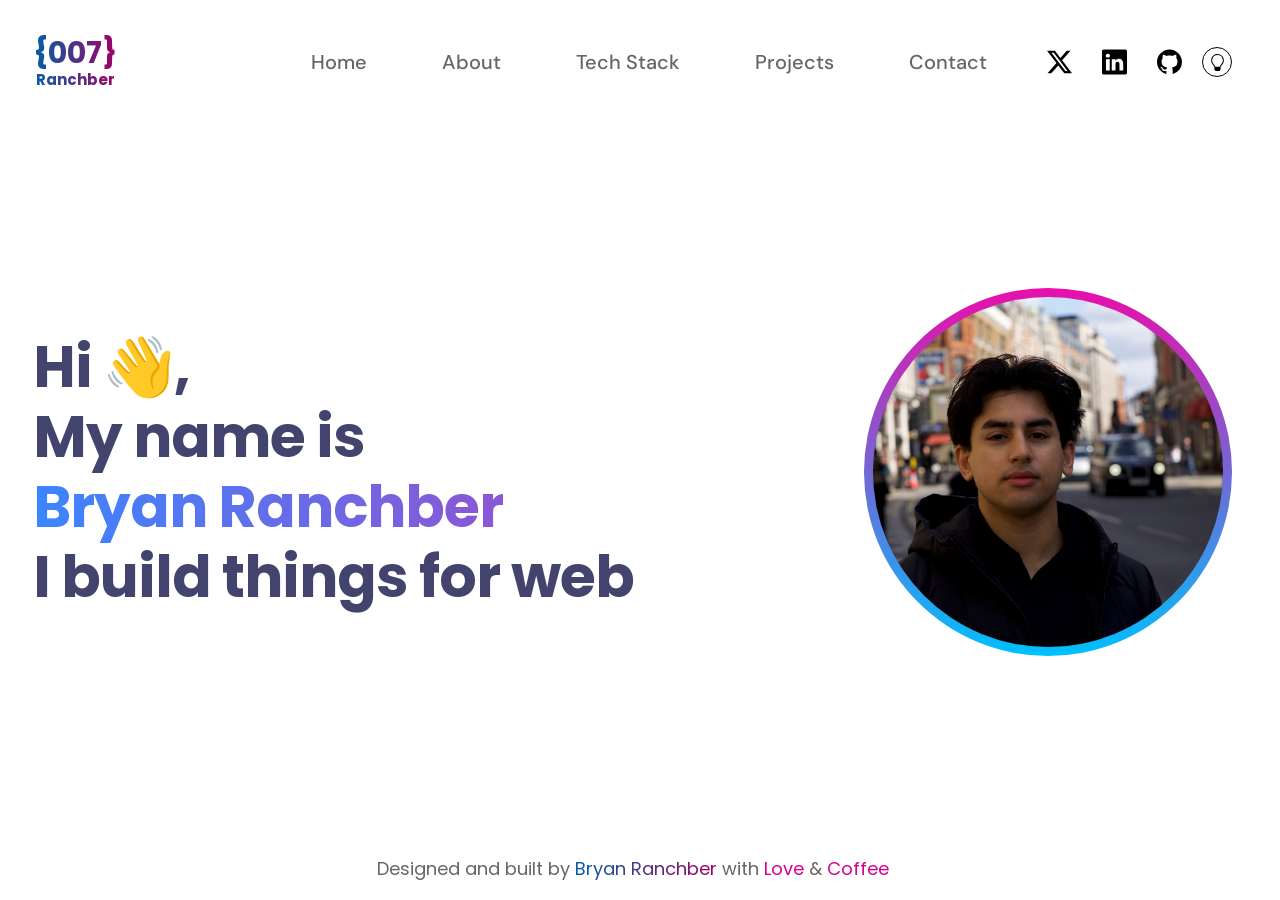
<file: index.html>
<!doctype html>
<html lang="en">
  <head>
    <meta charset="UTF-8" />
    <meta name="viewport" content="width=device-width, initial-scale=1.0"/>
    <title>Developer Portfolio</title>
    <link rel="stylesheet" href="./css/base.css" />
    <link rel="stylesheet" href="./css/home.css" />
    <script src="./js/theme.js" defer></script>
    <script src="./js/menu.js" defer></script>
    <link rel="preconnect" href="https://fonts.googleapis.com" />
    <link rel="preconnect" href="https://fonts.gstatic.com" crossorigin />
    <link
      href="https://fonts.googleapis.com/css2?family=Poppins:ital,wght@0,100;0,200;0,300;0,400;0,500;0,600;0,700;0,800;0,900;1,100;1,200;1,300;1,400;1,500;1,600;1,700;1,800;1,900&display=swap"
      rel="stylesheet"
    />
    <link rel="preconnect" href="https://fonts.googleapis.com" />
    <link rel="preconnect" href="https://fonts.gstatic.com" crossorigin />
    <link
      href="https://fonts.googleapis.com/css2?family=DM+Sans:ital,opsz,wght@0,9..40,100..1000;1,9..40,100..1000&display=swap"
      rel="stylesheet"
    />
  </head>

  <body>
    <header>
      <nav>
        <div class="nav-top">
          <a href="index.html" class="logo">
            <span class="logo-main">{007}</span>
            <span class="logo-name">Ranchber</span>
          </a>

          <div class="header-actions">
            <button class="theme-toggle" type="button" aria-label="Switch to dark mode">
              <img class="theme-icon" src="images/icons/lightbulb.svg" alt="">
            </button>

            <button class="menu-button" type="button" aria-label="Open navigation" aria-expanded="false">
            <img class="menu-icon" src="./images/icons/list.svg" alt="" />
          </button>
          </div>

        </div>

        <ul class="tablist">
          <li><a href="./index.html">Home</a></li>
          <li><a href="./pages/about.html">About</a></li>
          <li><a href="./pages/tech-stack.html">Tech Stack</a></li>
          <li><a href="./pages/projects.html">Projects</a></li>
          <li><a href="./pages/contact.html">Contact</a></li>
        </ul>

        <div class="social-links">
          <a href="https://x.com/?lang=sv"
            ><img src="./images/icons/twitter.svg" alt="Twitter"
          /></a>
          <a href="https://se.linkedin.com/"
            ><img src="./images/icons/linkedin.svg" alt="LinkedIn"
          /></a>
          <a href="https://github.com/BryanRanchber"
            ><img src="./images/icons/github.svg" alt="GitHub"
          /></a>
        </div>
      </nav>
    </header>

    <main>
      <section class="hero">
        <h1>
          Hi 👋,<br />
          My name is<br />
          <span class="hero-name">Bryan Ranchber</span><br />
          I build things for web
        </h1>
        <img src="./images/profile-img.jpg" alt="Bryan Ranchber" />
      </section>
    </main>

    <footer>
      <p>
        Designed and built by
        <span class="footer-gradient">Bryan Ranchber</span> with
        <span class="footer-pink">Love</span> &
        <span class="footer-pink">Coffee</span>
      </p>
    </footer>
  </body>
</html>
</file>
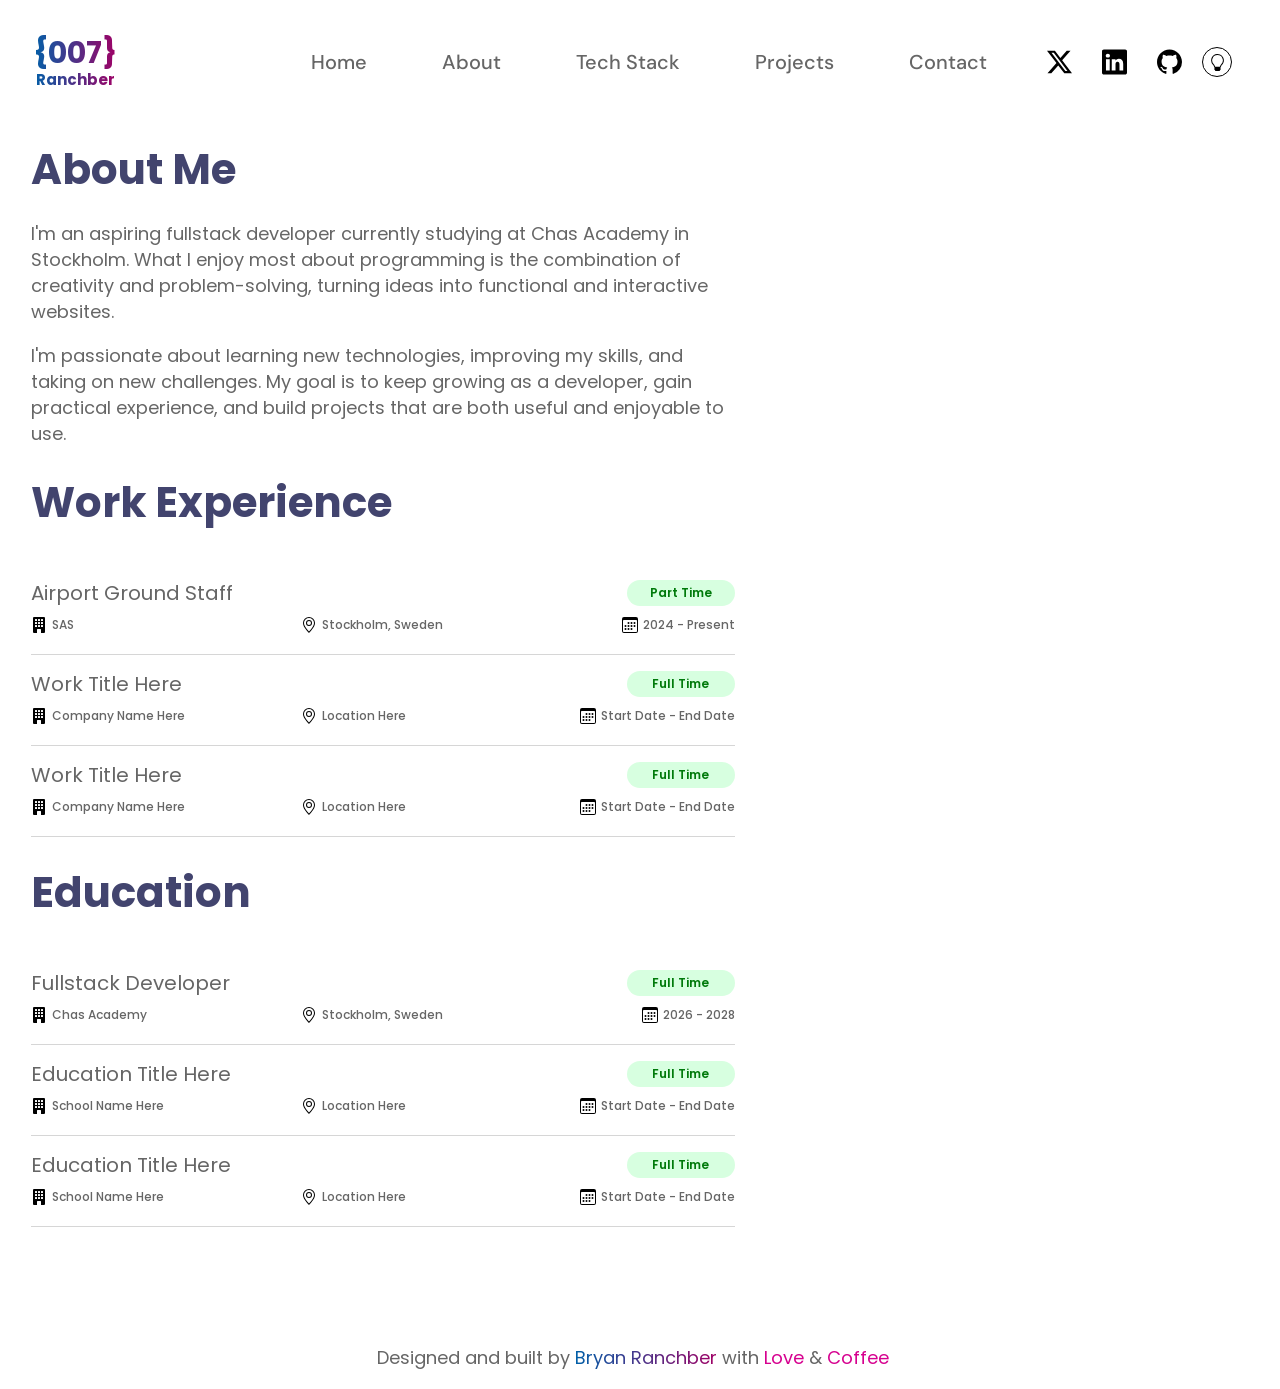
<file: pages/about.html>
<!doctype html>
<html lang="en">
  <head>
    <meta charset="UTF-8" />
    <meta name="viewport" content="width=device-width, initial-scale=1.0" />
    <title>About</title>
    <link rel="stylesheet" href="../css/base.css" />
    <link rel="stylesheet" href="../css/about.css" />
    <script src="../js/cv.js" defer></script>
    <script src="../js/theme.js" defer></script>
    <script src="../js/menu.js" defer></script>
    <link rel="preconnect" href="https://fonts.googleapis.com" />
    <link rel="preconnect" href="https://fonts.gstatic.com" crossorigin />
    <link
      href="https://fonts.googleapis.com/css2?family=Poppins:ital,wght@0,100;0,200;0,300;0,400;0,500;0,600;0,700;0,800;0,900;1,100;1,200;1,300;1,400;1,500;1,600;1,700;1,800;1,900&display=swap"
      rel="stylesheet"
    />
    <link rel="preconnect" href="https://fonts.googleapis.com" />
    <link rel="preconnect" href="https://fonts.gstatic.com" crossorigin />
    <link
      href="https://fonts.googleapis.com/css2?family=DM+Sans:ital,opsz,wght@0,9..40,100..1000;1,9..40,100..1000&display=swap"
      rel="stylesheet"
    />
  </head>

  <body>
    <header>
      <nav>
        <div class="nav-top">
          <a href="../index.html" class="logo">
            <span class="logo-main">{007}</span>
            <span class="logo-name">Ranchber</span>
          </a>

          <div class="header-actions">
            <button
              class="theme-toggle"
              type="button"
              aria-label="Switch to dark mode"
            >
              <img
                class="theme-icon"
                src="../images/icons/lightbulb.svg"
                alt=""
              />
            </button>

            <button
              class="menu-button"
              type="button"
              aria-label="Open navigation"
              aria-expanded="false"
            >
              <img class="menu-icon" src="../images/icons/list.svg" alt="" />
            </button>
          </div>
        </div>

        <ul class="tablist">
          <li><a href="../index.html">Home</a></li>
          <li><a href="../pages/about.html">About</a></li>
          <li><a href="../pages/tech-stack.html">Tech Stack</a></li>
          <li><a href="../pages/projects.html">Projects</a></li>
          <li><a href="../pages/contact.html">Contact</a></li>
        </ul>

        <div class="social-links">
          <a href="https://x.com/?lang=sv"
            ><img src="../images/icons/twitter.svg" alt="Twitter"
          /></a>
          <a href="https://se.linkedin.com/"
            ><img src="../images/icons/linkedin.svg" alt="LinkedIn"
          /></a>
          <a href="https://github.com/BryanRanchber"
            ><img src="../images/icons/github.svg" alt="GitHub"
          /></a>
        </div>
      </nav>
    </header>

    <main>
      <section class="about-intro">
        <h1 class="about-me-title">About Me</h1>
        <p class="about-description">
          I'm an aspiring fullstack developer currently studying at Chas Academy
          in Stockholm. What I enjoy most about programming is the combination
          of creativity and problem-solving, turning ideas into functional and
          interactive websites.
        </p>
        <p class="about-description">
          I'm passionate about learning new technologies,
          improving my skills, and taking on new challenges. My goal is to keep
          growing as a developer, gain practical experience, and build projects
          that are both useful and enjoyable to use.
        </p>
      </section>

      <section>
        <h2 class="experience">Work Experience</h2>
        <div id="experience-list"></div>
      </section>

      <section>
        <h2 class="education">Education</h2>
        <div id="education-list"></div>
      </section>
    </main>

    <footer>
      <p>
        Designed and built by
        <span class="footer-gradient">Bryan Ranchber</span> with
        <span class="footer-pink">Love</span> &
        <span class="footer-pink">Coffee</span>
      </p>
    </footer>
  </body>
</html>
</file>
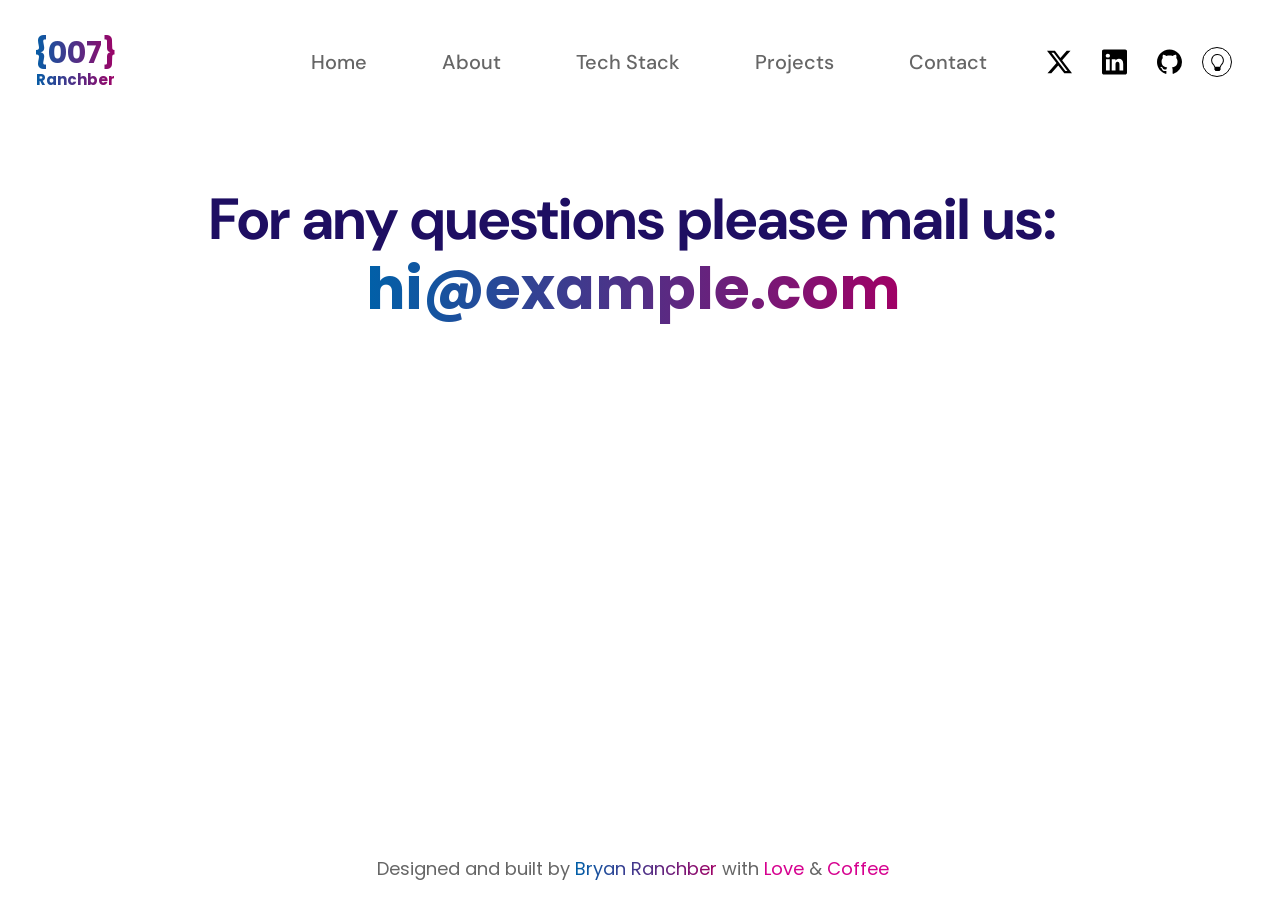
<file: pages/contact.html>
<!doctype html>
<html lang="en">
  <head>
    <meta charset="UTF-8" />
    <meta name="viewport" content="width=device-width, initial-scale=1.0" />
    <title>Contact</title>
    <link rel="stylesheet" href="../css/base.css" />
    <link rel="stylesheet" href="../css/contact.css" />
    <script src="../js/theme.js" defer></script>
    <script src="../js/menu.js" defer></script>
    <link rel="preconnect" href="https://fonts.googleapis.com" />
    <link rel="preconnect" href="https://fonts.gstatic.com" crossorigin />
    <link
      href="https://fonts.googleapis.com/css2?family=Poppins:ital,wght@0,100;0,200;0,300;0,400;0,500;0,600;0,700;0,800;0,900;1,100;1,200;1,300;1,400;1,500;1,600;1,700;1,800;1,900&display=swap"
      rel="stylesheet"
    />
    <link rel="preconnect" href="https://fonts.googleapis.com" />
    <link rel="preconnect" href="https://fonts.gstatic.com" crossorigin />
    <link
      href="https://fonts.googleapis.com/css2?family=DM+Sans:ital,opsz,wght@0,9..40,100..1000;1,9..40,100..1000&display=swap"
      rel="stylesheet"
    />
  </head>

  <body>
    <header>
      <nav>
        <div class="nav-top">
          <a href="../index.html" class="logo">
            <span class="logo-main">{007}</span>
            <span class="logo-name">Ranchber</span>
          </a>

          <div class="header-actions">
            <button
              class="theme-toggle"
              type="button"
              aria-label="Switch to dark mode"
            >
              <img
                class="theme-icon"
                src="../images/icons/lightbulb.svg"
                alt=""
              />
            </button>

            <button
              class="menu-button"
              type="button"
              aria-label="Open navigation"
              aria-expanded="false"
            >
              <img class="menu-icon" src="../images/icons/list.svg" alt="" />
            </button>
          </div>
        </div>

        <ul class="tablist">
          <li><a href="../index.html">Home</a></li>
          <li><a href="../pages/about.html">About</a></li>
          <li><a href="../pages/tech-stack.html">Tech Stack</a></li>
          <li><a href="../pages/projects.html">Projects</a></li>
          <li><a href="../pages/contact.html">Contact</a></li>
        </ul>

        <div class="social-links">
          <a href="https://x.com/?lang=sv"
            ><img src="../images/icons/twitter.svg" alt="Twitter"
          /></a>
          <a href="https://se.linkedin.com/"
            ><img src="../images/icons/linkedin.svg" alt="LinkedIn"
          /></a>
          <a href="https://github.com/BryanRanchber"
            ><img src="../images/icons/github.svg" alt="GitHub"
          /></a>
        </div>
      </nav>
    </header>

    <main>
      <section class="contact-section">
        <h1>For any questions please mail us:</h1>
        <a class="contact-info" href="mailto:hi@example.com">hi@example.com</a>

        <div class="mobile-contact">
          <p class="contact-or">or</p>
          <a class="contact-info" href="tel:+911234567890">+91 12345 67890</a>
        </div>
      </section>
    </main>

    <footer>
      <p>
        Designed and built by
        <span class="footer-gradient">Bryan Ranchber</span> with
        <span class="footer-pink">Love</span> &
        <span class="footer-pink">Coffee</span>
      </p>
    </footer>
  </body>
</html>
</file>
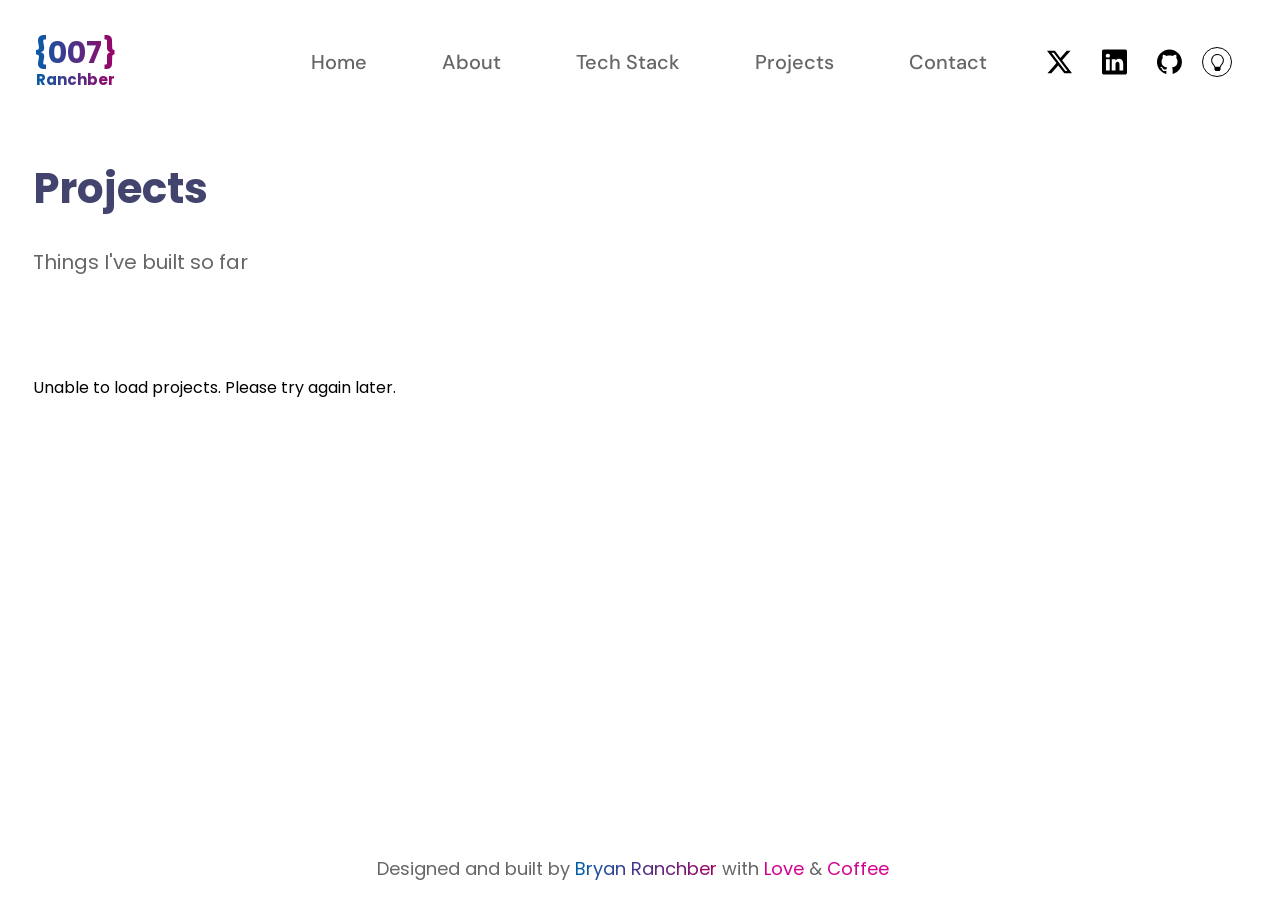
<file: pages/projects.html>
<!doctype html>
<html lang="en">
  <head>
    <meta charset="UTF-8" />
    <meta name="viewport" content="width=device-width, initial-scale=1.0" />
    <title>Projects</title>
    <link rel="stylesheet" href="../css/base.css" />
    <link rel="stylesheet" href="../css/projects.css" />
    <script src="../js/projects.js" defer></script>
    <script src="../js/theme.js" defer></script>
    <script src="../js/menu.js" defer></script>
    <link rel="preconnect" href="https://fonts.googleapis.com" />
    <link rel="preconnect" href="https://fonts.gstatic.com" crossorigin />
    <link
      href="https://fonts.googleapis.com/css2?family=Poppins:ital,wght@0,100;0,200;0,300;0,400;0,500;0,600;0,700;0,800;0,900;1,100;1,200;1,300;1,400;1,500;1,600;1,700;1,800;1,900&display=swap"
      rel="stylesheet"
    />
    <link rel="preconnect" href="https://fonts.googleapis.com" />
    <link rel="preconnect" href="https://fonts.gstatic.com" crossorigin />
    <link
      href="https://fonts.googleapis.com/css2?family=DM+Sans:ital,opsz,wght@0,9..40,100..1000;1,9..40,100..1000&display=swap"
      rel="stylesheet"
    />
  </head>

  <body>
    <header>
      <nav>
        <div class="nav-top">
          <a href="../index.html" class="logo">
            <span class="logo-main">{007}</span>
            <span class="logo-name">Ranchber</span>
          </a>

          <div class="header-actions">
            <button
              class="theme-toggle"
              type="button"
              aria-label="Switch to dark mode"
            >
              <img
                class="theme-icon"
                src="../images/icons/lightbulb.svg"
                alt=""
              />
            </button>

            <button
              class="menu-button"
              type="button"
              aria-label="Open navigation"
              aria-expanded="false"
            >
              <img class="menu-icon" src="../images/icons/list.svg" alt="" />
            </button>
          </div>
        </div>

        <ul class="tablist">
          <li><a href="../index.html">Home</a></li>
          <li><a href="../pages/about.html">About</a></li>
          <li><a href="../pages/tech-stack.html">Tech Stack</a></li>
          <li><a href="../pages/projects.html">Projects</a></li>
          <li><a href="../pages/contact.html">Contact</a></li>
        </ul>

        <div class="social-links">
          <a href="https://x.com/?lang=sv"
            ><img src="../images/icons/twitter.svg" alt="Twitter"
          /></a>
          <a href="https://se.linkedin.com/"
            ><img src="../images/icons/linkedin.svg" alt="LinkedIn"
          /></a>
          <a href="https://github.com/BryanRanchber"
            ><img src="../images/icons/github.svg" alt="GitHub"
          /></a>
        </div>
      </nav>
    </header>
    <main>
      <section class="projects">
        <h1>Projects</h1>
        <p>Things I've built so far</p>

        <div class="project-grid" id="projects-list"></div>
      </section>
    </main>

    <footer>
      <p>
        Designed and built by
        <span class="footer-gradient">Bryan Ranchber</span> with
        <span class="footer-pink">Love</span> &
        <span class="footer-pink">Coffee</span>
      </p>
    </footer>
  </body>
</html>
</file>
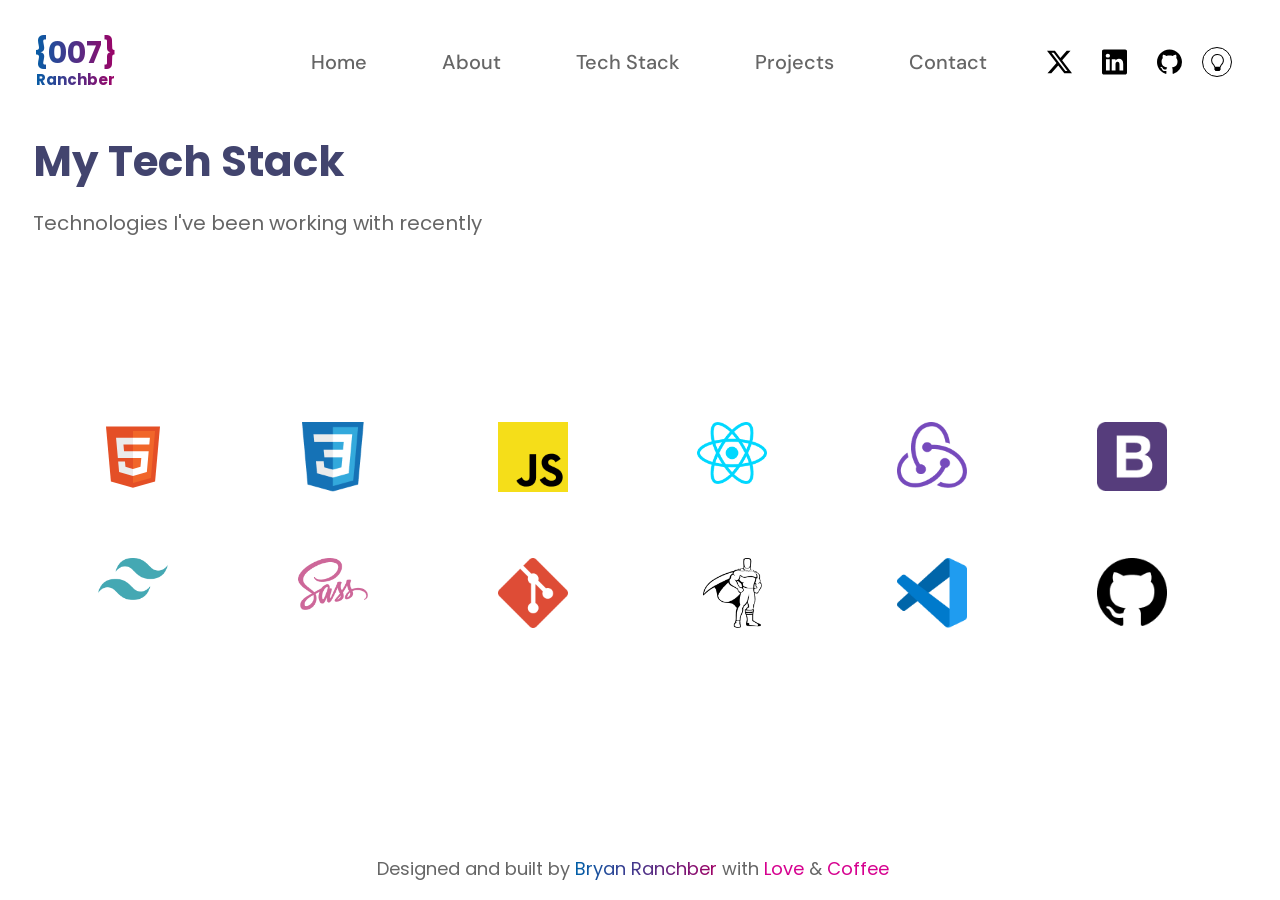
<file: pages/tech-stack.html>
<!doctype html>
<html lang="en">
  <head>
    <meta charset="UTF-8" />
    <meta name="viewport" content="width=device-width, initial-scale=1.0" />
    <title>Tech Stack</title>
    <link rel="stylesheet" href="../css/base.css" />
    <link rel="stylesheet" href="../css/tech-stack.css" />
    <script src="../js/theme.js" defer></script>
    <script src="../js/menu.js" defer></script>
    <link rel="preconnect" href="https://fonts.googleapis.com" />
    <link rel="preconnect" href="https://fonts.gstatic.com" crossorigin />
    <link
      href="https://fonts.googleapis.com/css2?family=Poppins:ital,wght@0,100;0,200;0,300;0,400;0,500;0,600;0,700;0,800;0,900;1,100;1,200;1,300;1,400;1,500;1,600;1,700;1,800;1,900&display=swap"
      rel="stylesheet"
    />
    <link rel="preconnect" href="https://fonts.googleapis.com" />
    <link rel="preconnect" href="https://fonts.gstatic.com" crossorigin />
    <link
      href="https://fonts.googleapis.com/css2?family=DM+Sans:ital,opsz,wght@0,9..40,100..1000;1,9..40,100..1000&display=swap"
      rel="stylesheet"
    />
  </head>

  <body>
    <header>
      <nav>
        <div class="nav-top">
          <a href="../index.html" class="logo">
            <span class="logo-main">{007}</span>
            <span class="logo-name">Ranchber</span>
          </a>

          <div class="header-actions">
            <button
              class="theme-toggle"
              type="button"
              aria-label="Switch to dark mode"
            >
              <img
                class="theme-icon"
                src="../images/icons/lightbulb.svg"
                alt=""
              />
            </button>

            <button
              class="menu-button"
              type="button"
              aria-label="Open navigation"
              aria-expanded="false"
            >
              <img class="menu-icon" src="../images/icons/list.svg" alt="" />
            </button>
          </div>
        </div>

        <ul class="tablist">
          <li><a href="../index.html">Home</a></li>
          <li><a href="../pages/about.html">About</a></li>
          <li><a href="../pages/tech-stack.html">Tech Stack</a></li>
          <li><a href="../pages/projects.html">Projects</a></li>
          <li><a href="../pages/contact.html">Contact</a></li>
        </ul>

        <div class="social-links">
          <a href="https://x.com/?lang=sv"
            ><img src="../images/icons/twitter.svg" alt="Twitter"
          /></a>
          <a href="https://se.linkedin.com/"
            ><img src="../images/icons/linkedin.svg" alt="LinkedIn"
          /></a>
          <a href="https://github.com/BryanRanchber"
            ><img src="../images/icons/github.svg" alt="GitHub"
          /></a>
        </div>
      </nav>
    </header>
    <main>
      <section class="tech-stack">
        <h1>My Tech Stack</h1>
        <p>Technologies I've been working with recently</p>

        <ul>
          <li>
            <p>HTML</p>
            <img src="../images/tech-stack/HTML.svg" alt="HTML" />
          </li>
          <li>
            <p>CSS</p>
            <img src="../images/tech-stack/CSS.png" alt="CSS" />
          </li>
          <li>
            <p>JavaScript</p>
            <img src="../images/tech-stack/JavaScript.png" alt="JavaScript" />
          </li>
          <li>
            <p>React</p>
            <img src="../images/tech-stack/React.png" alt="React" />
          </li>
          <li>
            <p>Redux</p>
            <img src="../images/tech-stack/Redux.png" alt="Redux" />
          </li>
          <li>
            <p>Bootstrap</p>
            <img src="../images/tech-stack/Bootstrap.png" alt="Bootstrap" />
          </li>
          <li>
            <p>Tailwind CSS</p>
            <img
              src="../images/tech-stack/Tailwind-CSS.png"
              alt="Tailwind CSS"
            />
          </li>
          <li>
            <p>Sass</p>
            <img src="../images/tech-stack/Sass.png" alt="Sass" />
          </li>
          <li>
            <p>Git</p>
            <img src="../images/tech-stack/Git.png" alt="Git" />
          </li>
          <li>
            <p>GreenSock</p>
            <img class="dark-mode-icon" src="../images/tech-stack/Greensock.png" alt="GreenSock" />
          </li>
          <li>
            <p>VS Code</p>
            <img
              src="../images/tech-stack/Visual-Studio-Code.png"
              alt="Visual Studio Code"
            />
          </li>
          <li>
            <p>Github</p>
            <img class="dark-mode-icon" src="../images/tech-stack/Github.png" alt="GitHub" />
          </li>
        </ul>
      </section>
    </main>
    <footer>
      <p>
        Designed and built by
        <span class="footer-gradient">Bryan Ranchber</span> with
        <span class="footer-pink">Love</span> &
        <span class="footer-pink">Coffee</span>
      </p>
    </footer>
  </body>
</html>
</file>
<file: css/base.css>
html {
  scrollbar-gutter: stable;
}

:root {
  --background-color: #ffffff;
  --text-color: #000000;
  --heading-color: #42446e;
  --contact-heading-color: #1e0e62;
  --secondary-color: #666666;
  --card-color: #ffffff;
  --border-color: #d6d6d6;
  --gradient-blue: #00c0fd;
  --hero-blue: #3a86ff;
  --gradient-pink: #e70faa;
  --footer-pink: #d6008f;
  --gradient-purple: #8c56d4;
  --gradient-text-blue: #0060a8;
  --gradient-text-pink: #a00065;
}

body {
  margin: 0;
  padding: 0;
  min-height: 100vh;
  display: flex;
  flex-direction: column;
  font-family: "Poppins", sans-serif;
  background-color: var(--background-color);
  color: var(--text-color);
}

header {
  position: sticky;
  top: 0;
  background-color: var(--background-color);
}

main {
  padding: 0 10px;
  flex: 1;
}

ul {
  list-style: none;
  margin: 0;
  padding: 0;
}

nav {
  display: flex;
  flex-direction: column;
  margin: 5px 0 0;
}

.nav-top {
  display: flex;
  justify-content: space-between;
  align-items: center;
  padding: 0 10px;
}

.header-actions {
  display: flex;
  align-items: center;
  gap: 15px;
}

.theme-toggle {
  display: flex;
  align-items: center;
  justify-content: center;
  width: 30px;
  height: 30px;
  border: 1px solid var(--text-color);
  border-radius: 50%;
  background: var(--background-color);
  padding: 0;
  cursor: pointer;
}

.theme-icon {
  width: 17px;
  height: 17px;
  display: block;
}

.logo {
  display: block;
  text-decoration: none;
  font-weight: bold;
  line-height: 1.2;
  margin: 15px 0;
  background: linear-gradient(
    to right,
    var(--gradient-text-blue),
    var(--gradient-text-pink)
  );
  background-clip: text;
  -webkit-background-clip: text;
  -webkit-text-fill-color: transparent;
}

.logo-main {
  font-size: 20px;
}

.logo-name {
  font-size: 10px;
}

.menu-button {
  border: none;
  background: none;
  padding: 0;
}

.menu-icon {
  width: 35px;
}

.logo span {
  display: block;
  text-align: center;
}

.tablist {
  display: none;
  flex-direction: column;
  align-items: center;
  gap: 5px;
}

.tablist a {
  font-family: "DM Sans", sans-serif;
  font-weight: 500;
  font-size: 20px;
  line-height: 26px;
  text-align: center;
  color: var(--text-color);
  text-decoration: none;
}

.social-links {
  display: none;
  justify-content: center;
  gap: 100px;
  margin-top: 20px;
}

.social-links a {
  display: flex;
}

.social-links img {
  width: 25px;
  height: 30px;
}

.tablist.menu-open,
.social-links.menu-open {
  display: flex;
}

footer {
  font-weight: 400;
  font-size: 10px;
  line-height: 20px;
  text-align: center;
  color: var(--secondary-color);
}

.footer-gradient {
  background: linear-gradient(
    to right,
    var(--gradient-text-blue),
    var(--gradient-text-pink)
  );
  background-clip: text;
  -webkit-background-clip: text;
  -webkit-text-fill-color: transparent;
}

.footer-pink {
  color: var(--footer-pink);
}

:root.dark-mode {
  --background-color: #191919;
  --text-color: #ffffff;
  --heading-color: #ffffff;
  --contact-heading-color: #ffffff;
  --secondary-color: #a7a7a7;
  --card-color: #222222;
  --border-color: #737373;
  --gradient-text-blue: #00c0fd;
  --gradient-text-pink: #e70faa;
}

.dark-mode .social-links img,
.dark-mode .menu-icon,
.dark-mode .project-links img,
.dark-mode .theme-icon,
.dark-mode .organization img,
.dark-mode .location img,
.dark-mode .date img,
.dark-mode .dark-mode-icon {
  filter: invert(1);
}

@media (min-width: 1200px) {
  nav {
    width: min(1199px, 100%);
    margin: 20px auto 0;
    flex-direction: row;
    align-items: center;
  }

  .nav-top {
    padding: 0;
    margin: 0;
    display: contents;
  }

  .header-actions {
    order: 4;
    margin-left: 20px;
  }

  .logo-main {
    font-size: 30px;
  }

  .logo-name {
    font-size: 15px;
  }

  .menu-button {
    display: none;
  }

  .tablist {
    display: flex;
    flex-direction: row;
    align-items: center;
    gap: 75px;
    margin-left: auto;
  }

  .tablist a {
    color: var(--secondary-color);
  }

  .social-links {
    display: flex;
    gap: 30px;
    margin-left: 60px;
    margin-top: 0;
  }

  main {
    width: 704px;
    margin-left: 207px;
    padding: 0;
  }

  footer {
    display: flex;
    justify-content: center;
    font-size: 18px;
    line-height: 26px;
  }
}
</file>
<file: css/home.css>
.hero {
  margin-top: 140px;
}

.hero img {
  width: 240px;
  height: 240px;
  object-fit: cover;
  border-radius: 50%;
  border: 9px solid transparent;
  background: linear-gradient(to top, var(--gradient-blue), var(--gradient-pink)) border-box;
}

.hero h1 {
  font-weight: 700;
  font-size: 24px;
  color: var(--heading-color);
}

.hero-name {
  background: linear-gradient(to right, var(--hero-blue), var(--gradient-purple));
  background-clip: text;
  -webkit-background-clip: text;
  -webkit-text-fill-color: transparent;
}

@media (min-width: 1200px) {
  main {
    width: 1199px;
    margin: 0 auto;
    padding: 0;
  }

  .hero {
    margin: 180px 0 0;
    display: flex;
    justify-content: space-between;
    align-items: center;
  }

  .hero img {
    width: 350px;
    height: 350px;
  }

  .hero h1 {
    font-size: 58px;
    line-height: 70px;
    letter-spacing: -1px;
  }
}
</file>
<file: css/about.css>
.about-me-title {
  margin-bottom: 25px;
}

.about-me-title,
.experience,
.education {
  font-family: "Poppins", sans-serif;
  font-weight: 700;
  font-size: 23px;
  line-height: 26px;
  color: var(--heading-color);
  margin-top: 30px;
}

.about-description {
  font-family: "Poppins", sans-serif;
  font-weight: 400;
  font-size: 14px;
  line-height: 20px;
  color: var(--secondary-color);
}

.entry-title {
  font-family: "Poppins", sans-serif;
  font-weight: 400;
  font-size: 16px;
  line-height: 20px;
  color: var(--secondary-color);
  margin: 0;
}

.organization,
.location,
.date {
  font-family: "Poppins", sans-serif;
  font-weight: 400;
  font-size: 10px;
  line-height: 14px;
  color: var(--secondary-color);
  display: inline-flex;
  align-items: center;
  gap: 5px;
}

.type {
  font-family: "Poppins", sans-serif;
  font-weight: 300;
  font-size: 12px;
  border-radius: 50px;
  padding: 4px;
  width: 70px;
  text-align: center;
  background-color: #d7ffe0;
  color: #007a0b;
}

.entry-header {
  display: flex;
  justify-content: space-between;
  align-items: center;
  margin-bottom: 5px;
}

.details-row {
  display: flex;
  justify-content: space-between;
}

.details-left {
  display: flex;
  flex-direction: column;
}

article {
  border-bottom: 1px solid var(--border-color);
  padding: 15px 0;
}

footer {
  margin-top: 100px;
}

@media (min-width: 1200px) {
  main {
    max-width: 1200px;
    margin: 10px auto 0;
    padding-right: 500px;
  }

  .about-me-title,
  .experience,
  .education {
    font-weight: 700;
    font-size: 42px;
    line-height: 52px;
  }

  .about-description {
    font-weight: 400;
    font-size: 18px;
    line-height: 26px;
  }

  .entry-title {
    font-weight: 400;
    font-size: 20px;
    line-height: 28px;
  }

  .organization,
  .location,
  .date {
    font-weight: 500;
    font-size: 12px;
    line-height: 28px;
  }

  .type {
    font-weight: 600;
    font-size: 12px;
    width: 100px;
    text-align: center;
  }

  article {
    min-height: 75px;
    padding: 15px 0 0;
  }

  .entry-header {
    margin-bottom: 4px;
  }

  .details-left {
    display: grid;
    grid-template-columns: 250px 1fr;
    gap: 20px;
  }
}
</file>
<file: css/contact.css>
.contact-section h1 {
  font-family: "DM Sans", sans-serif;
  font-weight: 700;
  font-size: 25px;
  line-height: 40px;
  margin-bottom: 10px;
  text-align: center;
  color: var(--contact-heading-color);
}

.contact-info {
  display: block;
  text-align: center;
  font-weight: 700;
  font-size: 24px;
  line-height: 40px;
  margin: 0;
  background: linear-gradient(
    to right,
    var(--gradient-text-blue),
    var(--gradient-text-pink)
  );
  background-clip: text;
  -webkit-background-clip: text;
  -webkit-text-fill-color: transparent;
}

.contact-section {
  margin-top: 70px;
}

.contact-or {
  font-weight: 400;
  font-size: 20px;
  line-height: 26px;
  text-align: center;
  margin: 0;
  color: var(--secondary-color);
}

@media (min-width: 1200px) {
  main {
    width: 1199px;
    margin: 10px auto 0;
    padding: 0;
  }

  .contact-section h1,
  .contact-info {
    font-size: 58px;
    line-height: 70px;
  }

  .contact-section {
    display: flex;
    flex-direction: column;
    align-items: center;
  }

  .contact-section h1 {
    white-space: nowrap;
    margin: 0;
  }

  .mobile-contact {
    display: none;
  }
}
</file>
<file: css/projects.css>
.projects h1 {
  font-weight: 700;
  font-size: 21px;
  line-height: 1.2;
  color: var(--heading-color);
}

.projects > p {
  font-weight: 400;
  font-size: 10px;
  color: var(--secondary-color);
}

.project-grid {
  display: grid;
  grid-template-columns: 1fr;
  gap: 20px;
}

.project-card {
  width: 100%;
  border-radius: 20px;
  overflow: hidden;
  box-shadow: 2px 2px 100px #00000033;
  background-color: var(--card-color);
}

.project-card > img {
  width: 100%;
  height: 260px;
  object-fit: cover;
  display: block;
}

.card-details {
  padding: 10px;
}

.card-details h2 {
  margin: 0;
  font-weight: 500;
  font-size: 14px;
  line-height: 16px;
}

.project-description {
  font-weight: 300;
  font-size: 10px;
  line-height: 15px;
  color: var(--secondary-color);
}

.project-tech {
  font-weight: 400;
  font-size: 8px;
  line-height: 15px;
}

.project-links {
  display: flex;
  margin-top: 8px;
  align-items: center;
  justify-content: space-between;
}

.project-links a {
  display: flex;
  align-items: center;
  gap: 4px;
  font-weight: 400;
  font-size: 9px;
  line-height: 15px;
  color: var(--text-color);
}

.project-links img {
  width: 12px;
  height: 12px;
}

@media (min-width: 1200px) {
  main {
    width: 1199px;
    margin: 10px auto 0;
    padding: 0;
  }

  .projects h1 {
    margin-top: 50px;
    font-size: 42px;
    line-height: 1.2;
  }

  .projects > p {
    font-size: 20px;
    line-height: 26px;
  }

  .project-grid {
    grid-template-columns: repeat(3, minmax(0, 1fr));
    column-gap: 40px;
    row-gap: 50px;
    margin-top: 100px;
  }

  .project-card {
    width: 373px;
    height: auto;
  }

  .card-details {
    width: 314px;
    margin: 20px auto 0;
  }

  .card-details h2 {
    font-size: 28px;
    line-height: 26px;
    text-align: center;
  }

  .project-description {
    margin-top: 16px;
    font-size: 18px;
    line-height: 26px;
  }

  .project-tech {
    margin-top: 16px;
    font-size: 16px;
    line-height: 26px;
  }

  .project-links {
    margin-top: 16px;
    gap: 60px;
  }

  .project-links a {
    gap: 6px;
    font-size: 16px;
    line-height: 26px;
  }

  .project-links img {
    width: 20px;
    height: 20px;
  }
}
</file>
<file: css/tech-stack.css>
.tech-stack h1 {
  font-weight: 700;
  font-size: 24px;
  line-height: 26px;
  color: var(--heading-color);
}

.tech-stack p {
  font-weight: 400;
  font-size: 15px;
  line-height: 20px;
  color: var(--secondary-color);
}

.tech-stack ul {
  display: grid;
  grid-template-columns: repeat(4, 1fr);
  margin: 50px 0 0;
  row-gap: 30px;
}

.tech-stack li {
  display: flex;
  flex-direction: column;
  align-items: center;
}

.tech-stack li img {
  max-width: min(70px, 100%);
  max-height: 70px;
}

.tech-stack li p {
  margin: 0 0 10px;
}

@media (hover: hover) and (pointer: fine) {
  .tech-stack li p {
    opacity: 0;
    transition: opacity 0.3s ease;
  }

  .tech-stack li:hover p {
    opacity: 1;
  }
}

@media (min-width: 1200px) {
  main {
    width: min(1199px, 100%);
    margin: 10px auto 0;
    padding: 0;
  }

  .tech-stack h1 {
    font-size: 42px;
  }

  .tech-stack p {
    font-size: 20px;
    line-height: 26px;
  }

  .tech-stack ul {
    grid-template-columns: repeat(6, 1fr);
    margin: 150px 0 0;
  }
}
</file>
